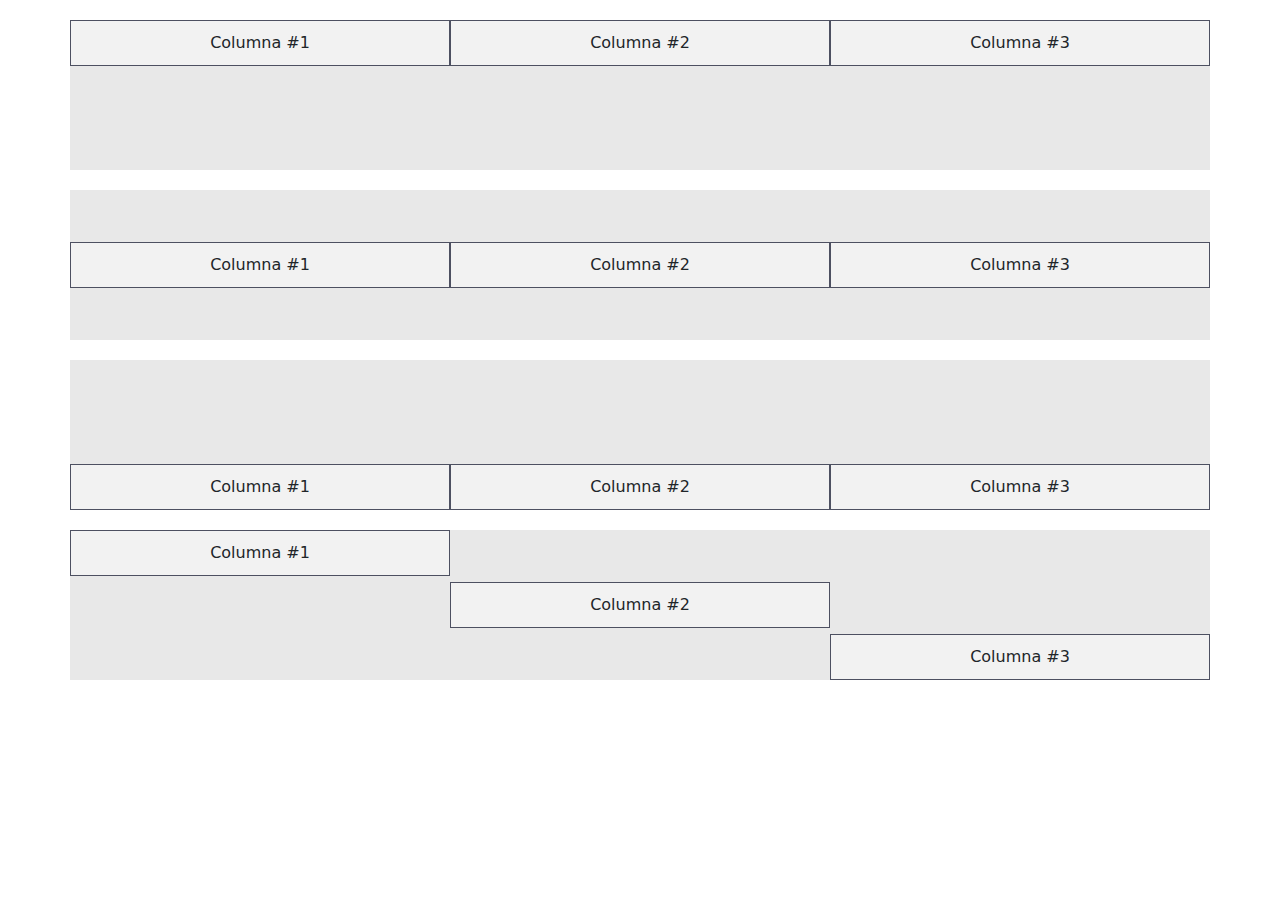
<file: 10-columnas_alineadas_verticalmente.html>
<!DOCTYPE html>
<html lang="en">
<head>
	<meta charset="UTF-8">
	<meta http-equiv="X-UA-Compatible" content="IE=edge">
	<meta name="viewport" content="width=device-width, initial-scale=1.0">
	<link rel="stylesheet" href="bootstrap/css/bootstrap.min.css">
	<title>Columnas Alineadas Verticalmente</title>
	<style>
		.row {
			background: #e8e8e8;
			margin-top: 20px;
			height: 150px;
		}

		.col {
			background: #f2f2f2;
			text-align: center;
			padding: 10px;
			border: 1px solid #4d5061;
		}
	</style>
	
</head>
<body>
	<div class="container">
		<div class="row align-items-start">
			<div class="col">Columna #1</div>
			<div class="col">Columna #2</div>
			<div class="col">Columna #3</div>
		</div>
		
		<div class="row align-items-center">
			<div class="col">Columna #1</div>
			<div class="col">Columna #2</div>
			<div class="col">Columna #3</div>
		</div>
		
		<div class="row align-items-end">
			<div class="col">Columna #1</div>
			<div class="col">Columna #2</div>
			<div class="col">Columna #3</div>
		</div>

		<div class="row">
			<div class="col align-self-start">Columna #1</div>
			<div class="col align-self-center">Columna #2</div>
			<div class="col align-self-end">Columna #3</div>
		</div>
	</div>


	<script src="bootstrap/js/bootstrap.bundle.min.js"></script>
</body>
</html>
</file>
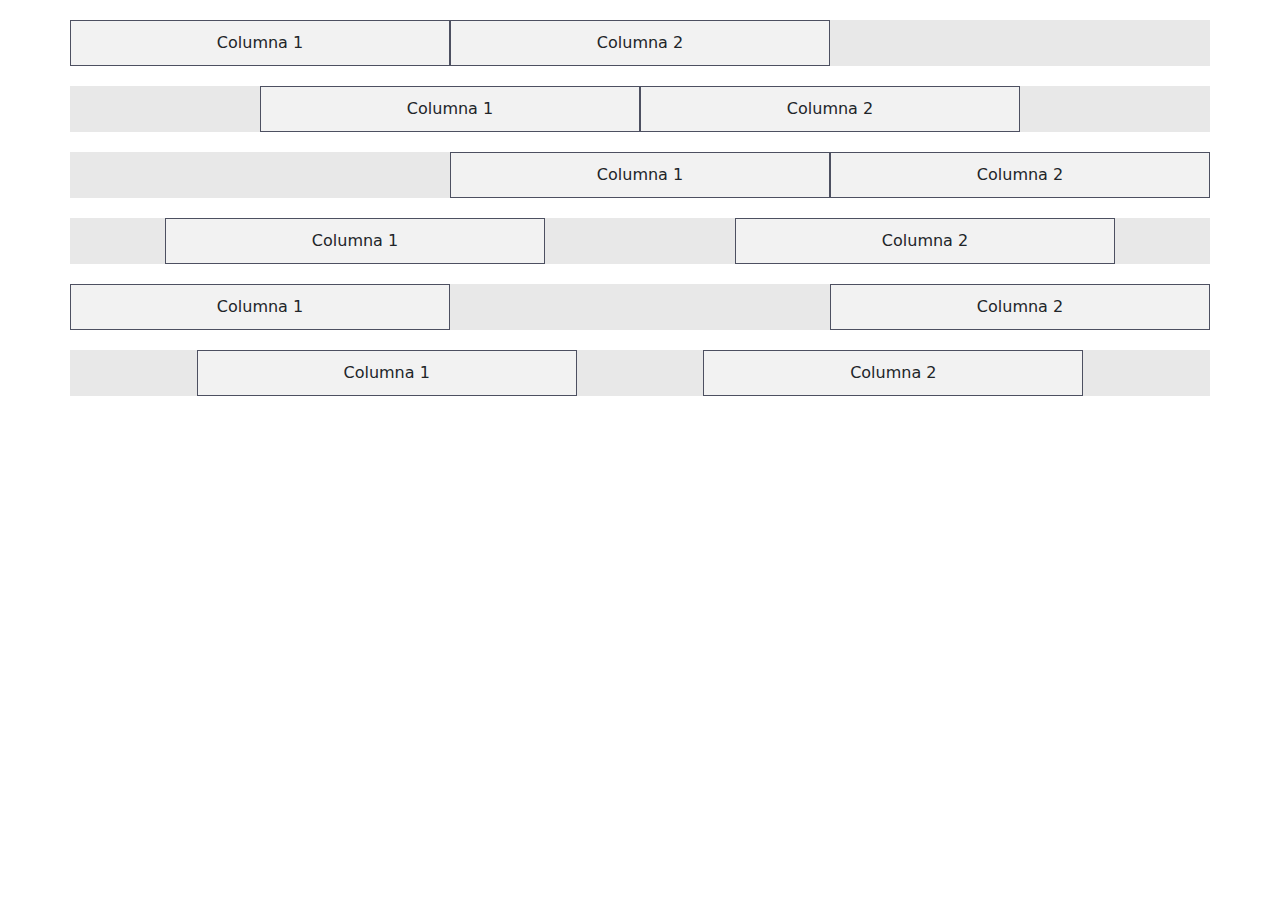
<file: 11-columnas_alineadas_horizontalmente.html>
<!DOCTYPE html>
<html lang="en">
<head>
    <meta charset="UTF-8">
    <meta http-equiv="X-UA-Compatible" content="IE=edge">
    <meta name="viewport" content="width=device-width, initial-scale=1.0">
    <link rel="stylesheet" href="bootstrap/css/bootstrap.min.css">
    <title>Document</title>
</head>

<style>
    .row {
        background: #e8e8e8;
        margin-top: 20px;
    }

    .columna {
        background: #f2f2f2;
        text-align: center;
        padding: 10px;
        border: 1px solid #4d5061;
    }
</style>

<body>
    <div class="container">
        <div class="row justify-content-start">
            <div class="columna col-4">Columna 1</div>
            <div class="columna col-4">Columna 2</div>       
        </div>
        <div class="row justify-content-center">
            <div class="columna col-4">Columna 1</div>
            <div class="columna col-4">Columna 2</div>       
        </div>
        <div class="row justify-content-end">
            <div class="columna col-4">Columna 1</div>
            <div class="columna col-4">Columna 2</div>       
        </div>
        <div class="row justify-content-around">
            <div class="columna col-4">Columna 1</div>
            <div class="columna col-4">Columna 2</div>       
        </div>
        <div class="row justify-content-between">
            <div class="columna col-4">Columna 1</div>
            <div class="columna col-4">Columna 2</div>       
        </div>
        <div class="row justify-content-evenly">
            <div class="columna col-4">Columna 1</div>
            <div class="columna col-4">Columna 2</div>       
        </div>
    </div>
    <script src="bootstrap/js/bootstrap.bundle.min.js"></script>
</body>
</html>
</file>
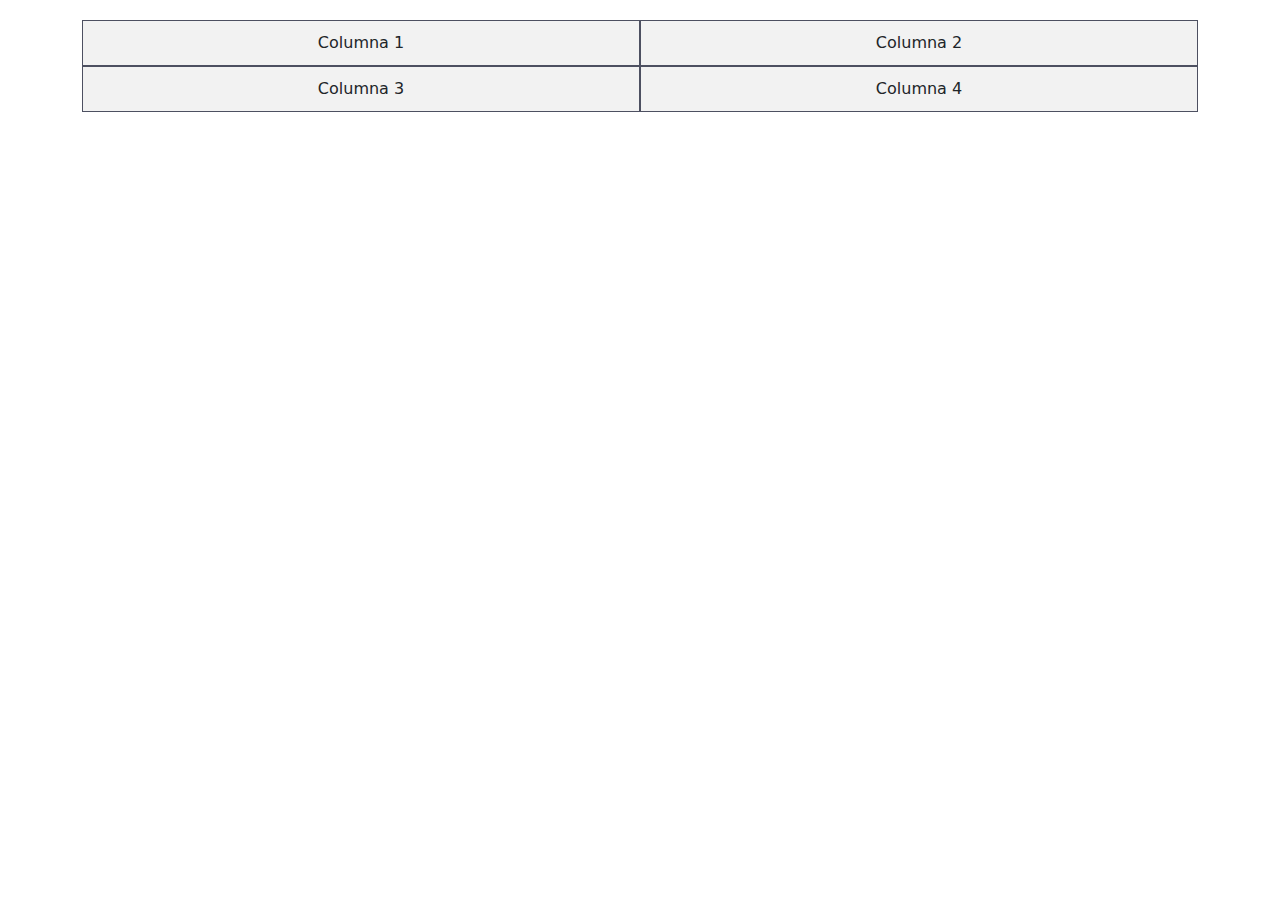
<file: 12-gutters.html>
<!DOCTYPE html>
<html lang="en">
<head>
    <meta charset="UTF-8">
    <meta http-equiv="X-UA-Compatible" content="IE=edge">
    <meta name="viewport" content="width=device-width, initial-scale=1.0">
    <link rel="stylesheet" href="bootstrap/css/bootstrap.min.css">
    <title>Document</title>
</head>
<style>
    .row{
        background:#e8e8e8;
        margin-top:20px;
    }
    .contenido{
        background:#f2f2f2;
        text-align:center;
        padding:10px;
        border:1px solid #4d5061;
    }
</style>
<body>
    <div class="container">
        <!-- Podemos establecer diferentes tamaños de gutters -->
		<!-- g-0 	No gutter -->
		<!-- gx-5 	Gutter horizontal -->
		<!-- gy-5 	Gutter vertical -->
        <div class="row g-0">
            <div class="col-6">
                <div class="contenido">Columna 1</div>
            </div>
            <div class="col-6">
                <div class="contenido">Columna 2</div>
            </div>
            <div class="col-6">
                <div class="contenido">Columna 3</div>
            </div>
            <div class="col-6">
                <div class="contenido">Columna 4</div>
            </div>
            
        </div>
    </div>
    <script src="bootstrap/js/bootstrap.bundle.min.js"></script>
</body>
</html>
</file>
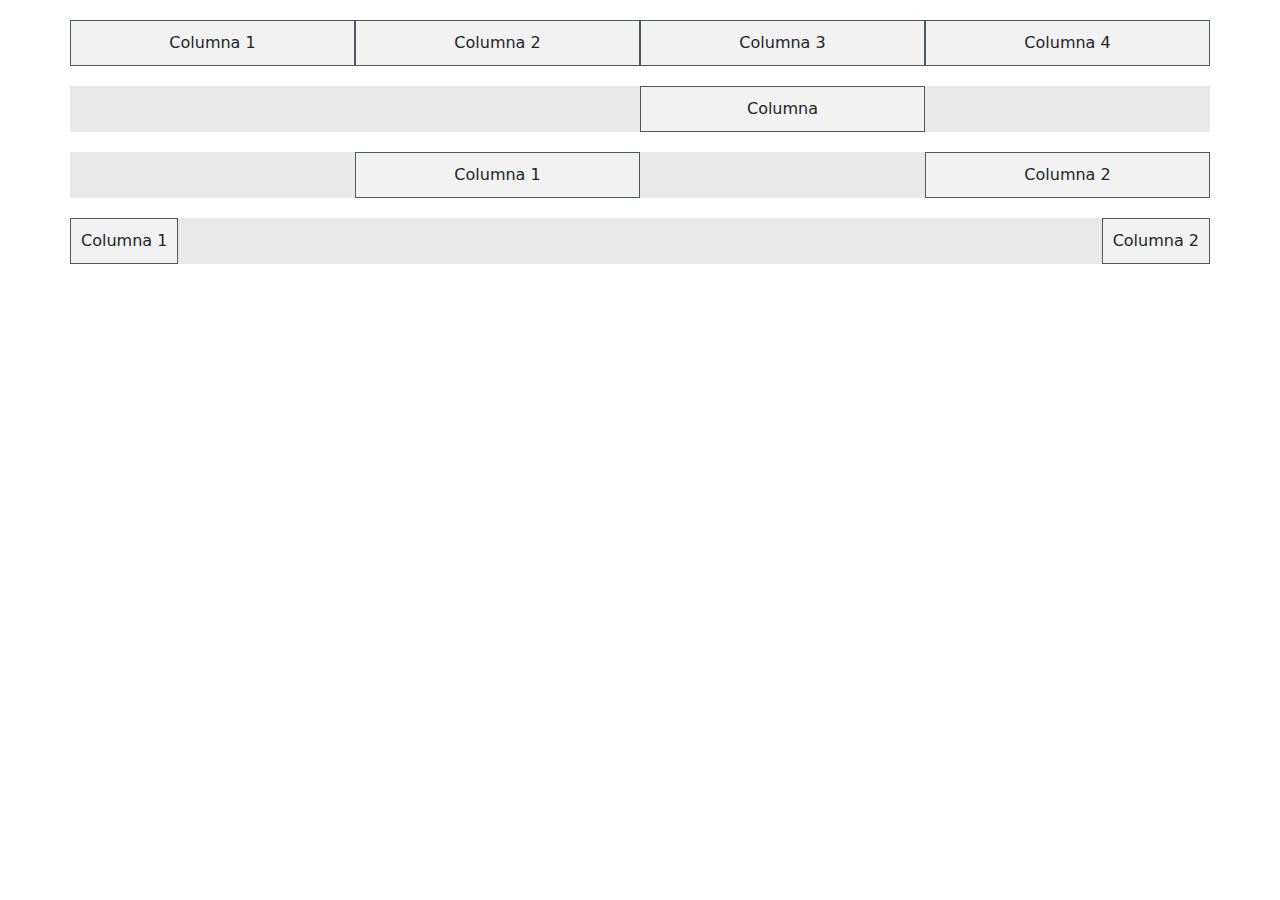
<file: 13.html>
<!DOCTYPE html>
<html lang="en">
<head>
    <meta charset="UTF-8">
    <meta http-equiv="X-UA-Compatible" content="IE=edge">
    <meta name="viewport" content="width=device-width, initial-scale=1.0">
    <link rel="stylesheet" href="bootstrap/css/bootstrap.min.css">
    <title>Document</title>
</head>
<style>
    .row{
        background:#e8e8e8;
        margin-top:20px;
    }
    .columna{
        background:#f2f2f2;
        text-align:center;
        padding:10px;
        border:1px solid #4d5861;
    }
</style>
<body>
    <div class="container">
		<div class="row">
			<!-- Reordenamiento de columnas -->
			<!-- order-1 al order-5 -->
			<!-- .order-first -->
			<!-- .order-last -->
			<div class="columna col order-4 order-md-1">Columna 1</div>
			<div class="columna col order-3 order-md-2">Columna 2</div>
			<div class="columna col order-2 order-md-3">Columna 3</div>
			<div class="columna col order-1 order-md-4">Columna 4</div>
		</div>

		<div class="row">
			<div class="columna col-3 offset-3 offset-sm-6">Columna</div>
		</div>

		<div class="row">
			<div class="columna col-3 offset-3">Columna 1</div>
			<div class="columna col-3 offset-3">Columna 2</div>
		</div>

		<div class="row">
			<div class="columna col-auto">Columna 1</div>
			<div class="columna col-auto ms-auto">Columna 2</div>
		</div>

	</div>

    <script src="bootstrap/js/bootstrap.bundle.min.js"></script>
	
</body>
</html>
</file>
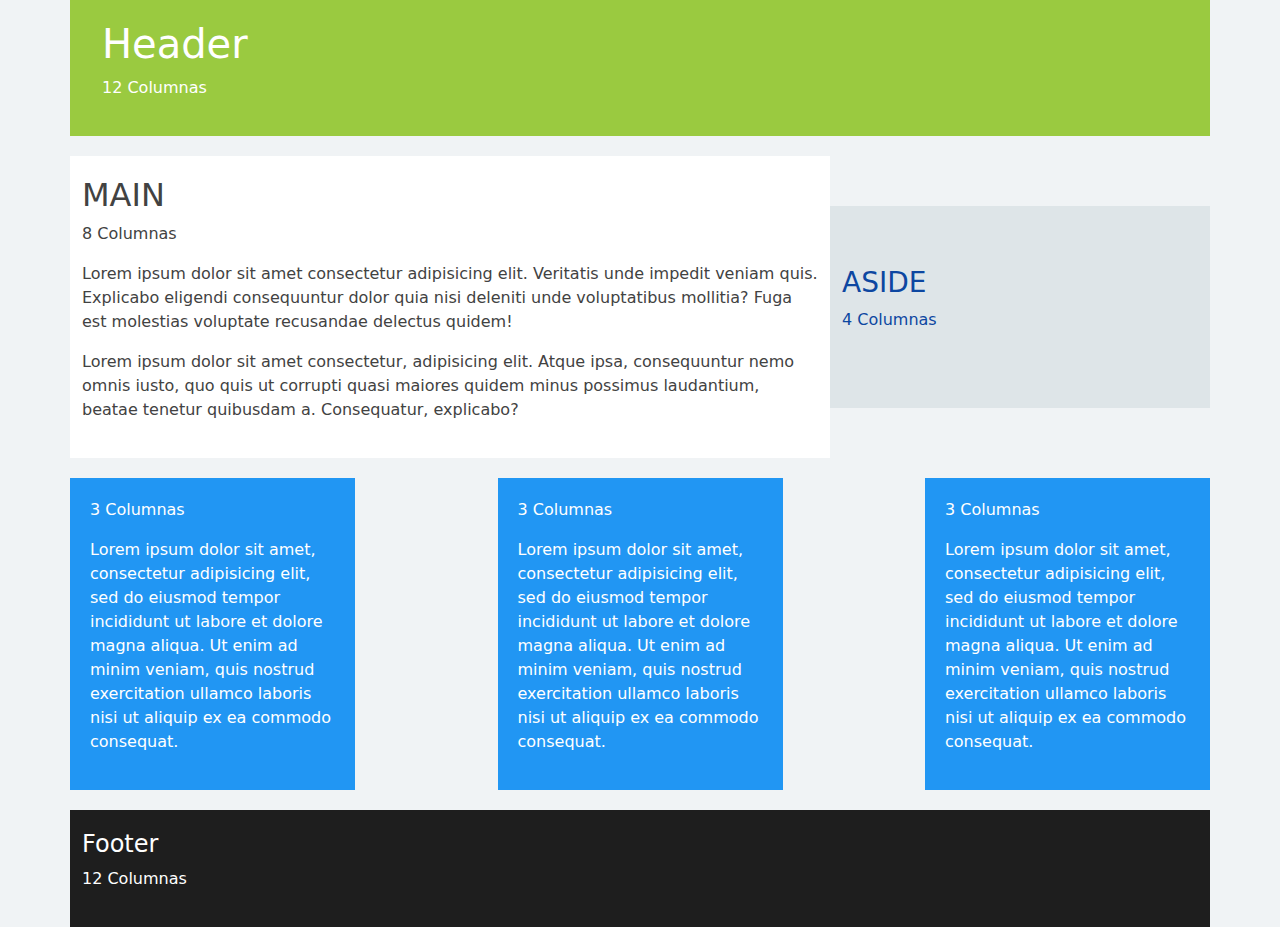
<file: 14-grid.html>
<!DOCTYPE html>
<html lang="en">
<head>
    <meta charset="UTF-8">
    <meta http-equiv="X-UA-Compatible" content="IE=edge">
    <meta name="viewport" content="width=device-width, initial-scale=1.0">
    <link rel="stylesheet" href="bootstrap/css/bootstrap.min.css">
    <link rel="stylesheet" href="bootstrap/css/estilos.css">
    <title>14 ejemplo grid</title>
</head>
<style>
    
</style>
<body>
	<div class="container">
		<header class="row">
			<div class="col">
				<h1>Header</h1>
				<p>12 Columnas</p>
			</div>
		</header>

		<section class="contenedor-main row align-items-center">
			<main class="col-md-8">
				<h2>MAIN</h2>
				<p class="d-none d-md-block">8 Columnas</p>
				<p class="d-block d-md-none">12 Columnas</p>
				<p>Lorem ipsum dolor sit amet consectetur adipisicing elit. Veritatis unde impedit veniam quis. Explicabo eligendi consequuntur dolor quia nisi deleniti unde voluptatibus mollitia? Fuga est molestias voluptate recusandae delectus quidem!</p>

				<p>Lorem ipsum dolor sit amet consectetur, adipisicing elit. Atque ipsa, consequuntur nemo omnis iusto, quo quis ut corrupti quasi maiores quidem minus possimus laudantium, beatae tenetur quibusdam a. Consequatur, explicabo?</p>
			</main>

			<aside class="col-md-4">
				<h3>ASIDE</h3>
				<p class="d-none d-md-block">4 Columnas</p>
				<p class="d-block d-md-none">12 Columnas</p>
			</aside>
		</section>

		<section class="row widgets justify-content-between">
			<div class="col-12 col-md-4 col-lg-3">
				<p class="d-none d-lg-block">3 Columnas</p>
				<p class="d-none d-md-block d-lg-none">4 Columnas</p>
				<p class="d-block d-md-none">12 Columnas</p>

				<p>Lorem ipsum dolor sit amet, consectetur adipisicing elit, sed do eiusmod
				tempor incididunt ut labore et dolore magna aliqua. Ut enim ad minim veniam,
				quis nostrud exercitation ullamco laboris nisi ut aliquip ex ea commodo
				consequat.</p>
			</div>

			<div class="col-12 col-md-4 col-lg-3">
				<p class="d-none d-lg-block">3 Columnas</p>
				<p class="d-none d-md-block d-lg-none">4 Columnas</p>
				<p class="d-block d-md-none">12 Columnas</p>

				<p>Lorem ipsum dolor sit amet, consectetur adipisicing elit, sed do eiusmod
				tempor incididunt ut labore et dolore magna aliqua. Ut enim ad minim veniam,
				quis nostrud exercitation ullamco laboris nisi ut aliquip ex ea commodo
				consequat.</p>
			</div>

			<div class="col-12 col-md-4 col-lg-3">
				<p class="d-none d-lg-block">3 Columnas</p>
				<p class="d-none d-md-block d-lg-none">4 Columnas</p>
				<p class="d-block d-md-none">12 Columnas</p>

				<p>Lorem ipsum dolor sit amet, consectetur adipisicing elit, sed do eiusmod
				tempor incididunt ut labore et dolore magna aliqua. Ut enim ad minim veniam,
				quis nostrud exercitation ullamco laboris nisi ut aliquip ex ea commodo
				consequat.</p>
			</div>
		</section>

		<footer class="row">
			<div class="col">
				<h4>Footer</h4>
				<p>12 Columnas</p>
			</div>
		</footer>
	</div>

    <script src="bootstrap/js/bootstrap.bundle.min.js"></script>
</body>
</html>
</file>
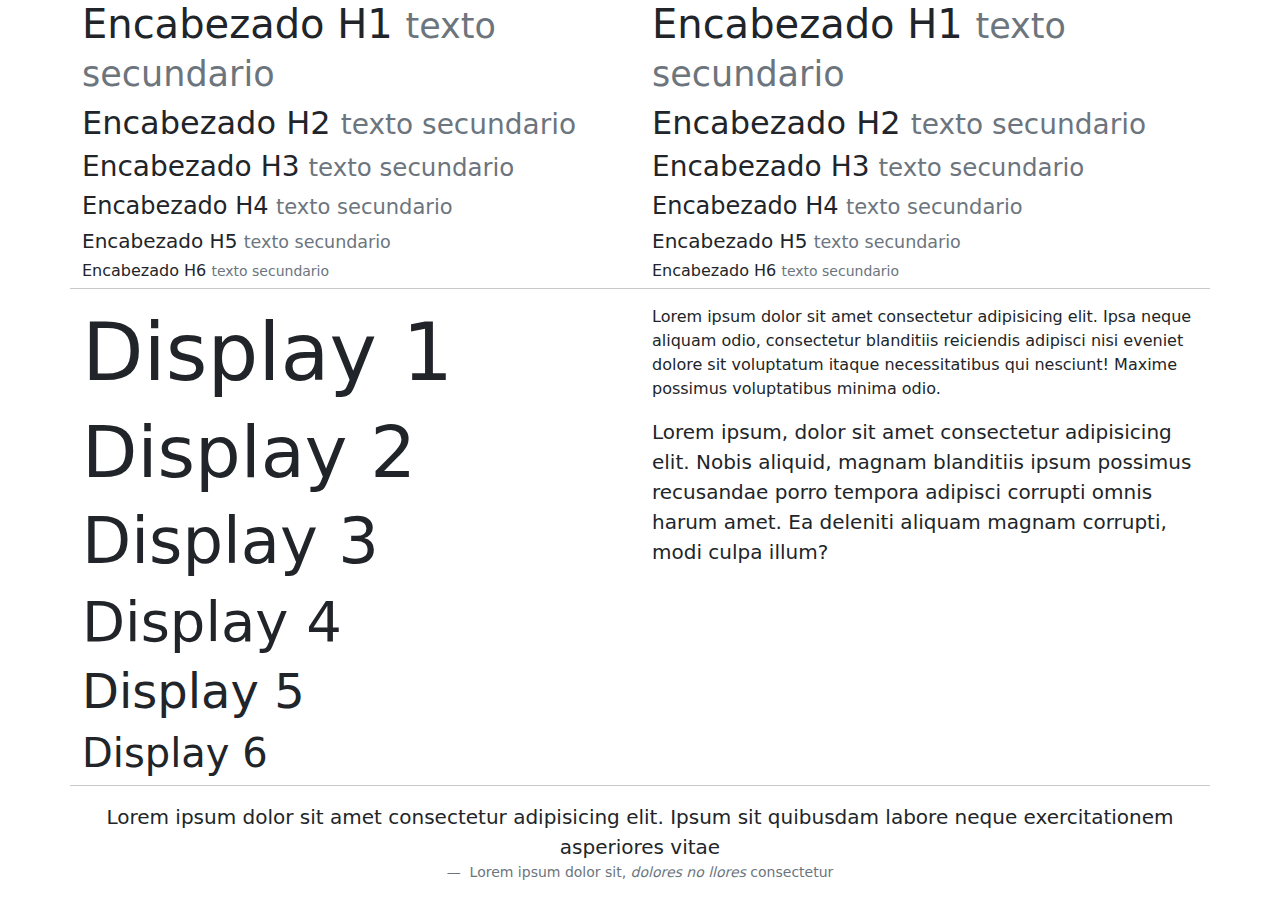
<file: 15-tipografía.html>
<!DOCTYPE html>
<html lang="en">
<head>
    <meta charset="UTF-8">
    <meta http-equiv="X-UA-Compatible" content="IE=edge">
    <meta name="viewport" content="width=device-width, initial-scale=1.0">
    <link rel="stylesheet" href="bootstrap/css/bootstrap.min.css">
    <title>Document</title>
</head>
<body>
    <div class="container">
        <div class="row">
            <div class="col">
                <h1>Encabezado H1 <small class="text-muted">texto secundario</small></h1>
                <h2>Encabezado H2 <small class="text-muted">texto secundario</small></h2>
                <h3>Encabezado H3 <small class="text-muted">texto secundario</small></h3>
                <h4>Encabezado H4 <small class="text-muted">texto secundario</small></h4>
                <h5>Encabezado H5 <small class="text-muted">texto secundario</small></h5>
                <h6>Encabezado H6 <small class="text-muted">texto secundario</small></h6>
            </div>

            <div class="col">
                <p class="h1">Encabezado H1 <small class="text-muted">texto secundario</small></p>
                <p class="h2">Encabezado H2 <small class="text-muted">texto secundario</small></p>
                <p class="h3">Encabezado H3 <small class="text-muted">texto secundario</small></p>
                <p class="h4">Encabezado H4 <small class="text-muted">texto secundario</small></p>
                <p class="h5">Encabezado H5 <small class="text-muted">texto secundario</small></p>
                <p class="h6">Encabezado H6 <small class="text-muted">texto secundario</small></p>
            </div>

            <hr>

            <div class="col">
                <h1 class="display-1">Display 1</h1>
                <h2 class="display-2">Display 2</h2>
                <h3 class="display-3">Display 3</h3>
                <h4 class="display-4">Display 4</h4>
                <h5 class="display-5">Display 5</h5>
                <h6 class="display-6">Display 6</h6>
            </div>

            <div class="col">
                <p>Lorem ipsum dolor sit amet consectetur adipisicing elit. Ipsa neque aliquam odio, consectetur blanditiis reiciendis adipisci nisi eveniet dolore sit voluptatum itaque necessitatibus qui nesciunt! Maxime possimus voluptatibus minima odio.</p>
                <p class="lead">Lorem ipsum, dolor sit amet consectetur adipisicing elit. Nobis aliquid, magnam blanditiis ipsum possimus recusandae porro tempora adipisci corrupti omnis harum amet. Ea deleniti aliquam magnam corrupti, modi culpa illum?</p>
            </div>

            <hr>
            
            <div class="col">
                <figure class="text-center">
                    <blockquote class="blockquote">
                        <p>Lorem ipsum dolor sit amet consectetur adipisicing elit. Ipsum sit quibusdam labore neque exercitationem asperiores vitae</p>
                    </blockquote>
                    <figcaption class="blockquote-footer">
                        Lorem ipsum dolor sit, <cite title="Jeremias Menacho">dolores no llores</cite> consectetur 
                    </figcaption>
                </figure>
            </div>
        </div>
    </div>
    <script src="bootstrap/js/bootstrap.bundle.min.js"></script>
</body>
</html>
</file>
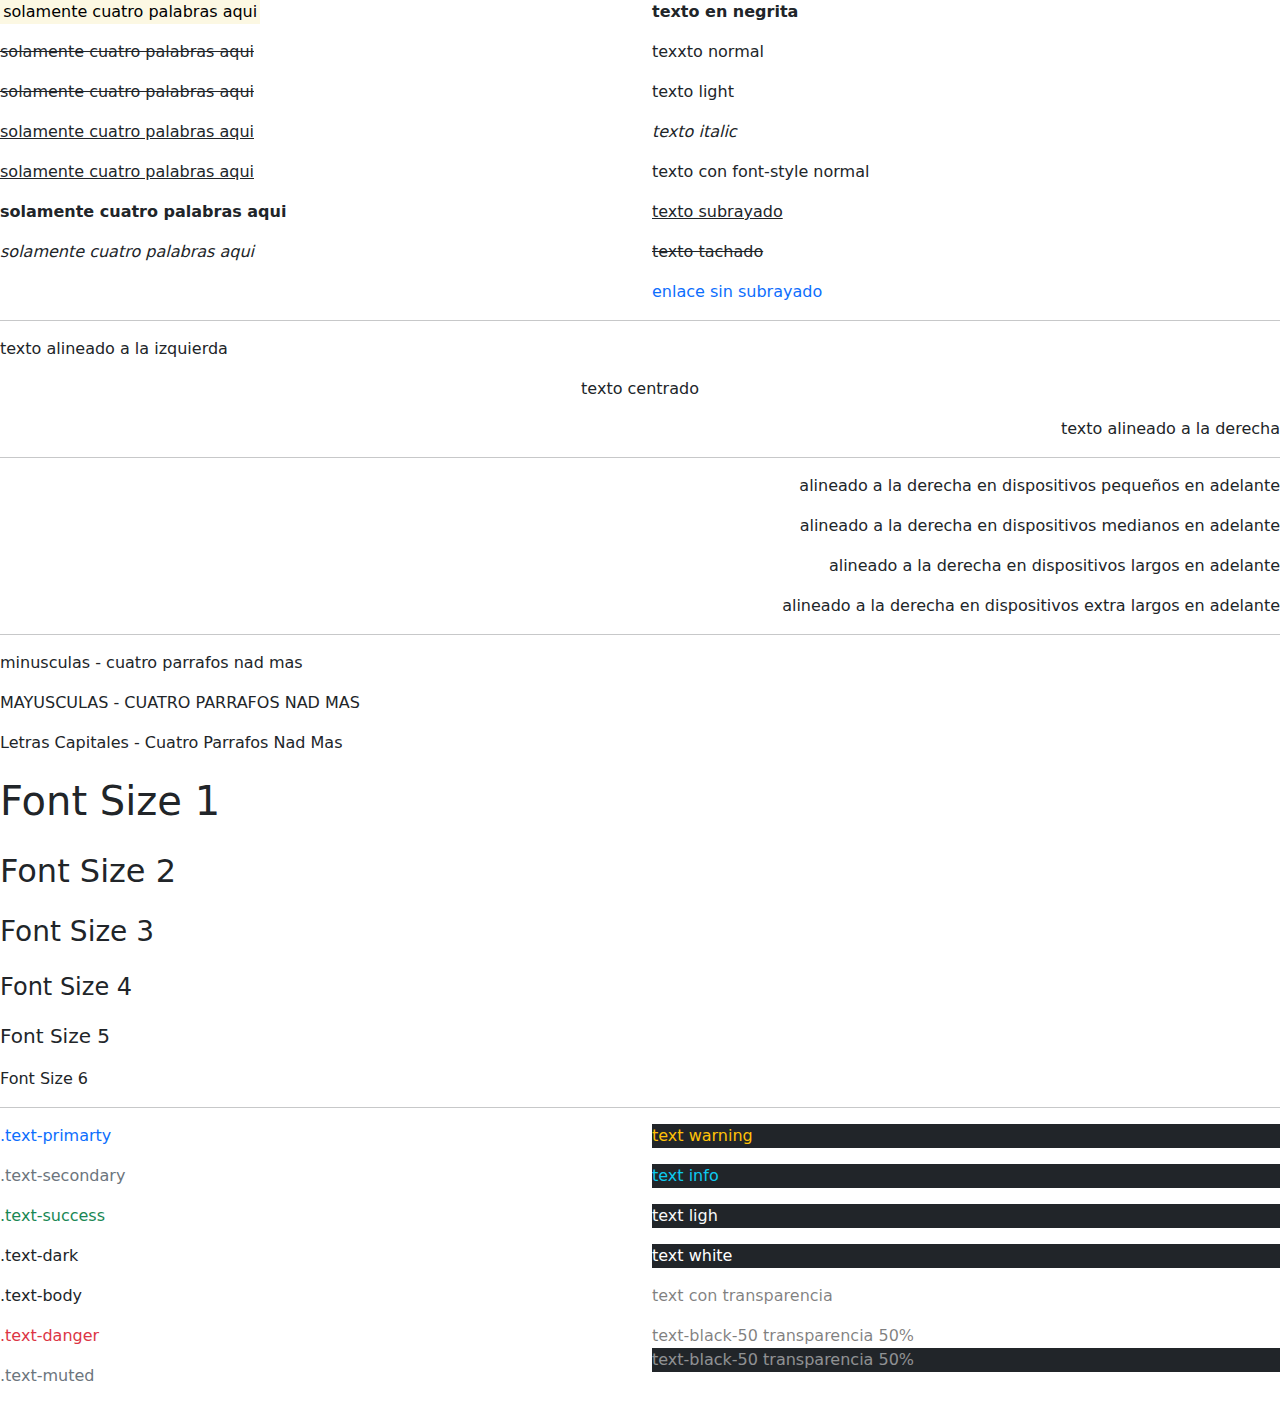
<file: 16-tipografía.html>
<!DOCTYPE html>
<html lang="en">
<head>
    <meta charset="UTF-8">
    <meta http-equiv="X-UA-Compatible" content="IE=edge">
    <meta name="viewport" content="width=device-width, initial-scale=1.0">
    <link rel="stylesheet" href="bootstrap/css/bootstrap.min.css">
    <title>Document</title>
</head>
<body>

    <div class="row">
        <div class="col-6">
            <p><mark>solamente cuatro palabras aqui</mark></p>
            <p><del>solamente cuatro palabras aqui</del></p>
            <p><s>solamente cuatro palabras aqui</s></p>
            <p><ins>solamente cuatro palabras aqui</ins></p>
            <p><u>solamente cuatro palabras aqui</u></p>
            <p><strong>solamente cuatro palabras aqui</strong></p>
            <p><em>solamente cuatro palabras aqui</em></p>
        </div>
        
        <div class="col-6">
            <p class="fw-bold">texto en negrita</p>
            <p class="fw-normal">texxto normal</p>
            <p class="fw-light">texto light</p>
            <p class="fst-italic">texto italic</p>
            <p class="fst-normal">texto con font-style normal</p>
            <p class="text-decoration-underline">texto subrayado</p>
            <p class="text-decoration-line-through">texto tachado</p>
            <a href="#" class="text-decoration-none">enlace sin subrayado</a>
        </div>

        <div class="col-12">
            <hr>
            <p class="text-start">texto alineado a la izquierda</p>
            <p class="text-center">texto centrado</p>
            <p class="text-end">texto alineado a la derecha</p>
        </div>

        <hr>

        <div class="col-12">
            <p class="text-start text-sm-end">alineado a la derecha en dispositivos pequeños en adelante</p>
            <p class="text-start text-md-end">alineado a la derecha en dispositivos medianos  en adelante</p>
            <p class="text-start text-lg-end">alineado a la derecha en dispositivos largos en adelante</p>
            <p class="text-start text-xl-end">alineado a la derecha en dispositivos extra largos en adelante</p>
        </div>

        <hr>

        <div class="col-12">
            <p class="text-lowercase">minusculas - cuatro parrafos nad mas</p>
            <p class="text-uppercase">MAYUSCULAS  - cuatro parrafos nad mas</p>
            <p class="text-capitalize">letras capitales - cuatro parrafos nad mas</p>
        </div>

        <div class="col-12">
            <p class="fs-1">Font Size 1</p>
            <p class="fs-2">Font Size 2</p>
            <p class="fs-3">Font Size 3</p>
            <p class="fs-4">Font Size 4</p>
            <p class="fs-5">Font Size 5</p>
            <p class="fs-6">Font Size 6</p>
        </div>

        <hr>

        <div class="col-6">
            <p class="text-primary">.text-primarty</p>
            <p class="text-secondary">.text-secondary</p>
            <p class="text-success">.text-success</p>
            <p class="text-dark">.text-dark</p>
            <p class="text-body">.text-body</p>
            <p class="text-danger">.text-danger</p>
            <p class="text-muted">.text-muted</p>
        </div>

        <div class="col-6">
            <p class="text-warning bg-dark"> text warning</p>
            <p class="text-info bg-dark"> text info</p>
            <p class="text-light bg-dark"> text ligh</p>
            <p class="text-white bg-dark"> text white</p>
            <p class="text-black-50">text con transparencia</p>
            <div class="text-black-50">text-black-50 transparencia 50%</div>
            <div class="text-white-50 bg-dark">text-black-50 transparencia 50%</div>
        </div>

    </div>


    <script src="bootstrap/js/bootstrap.bundle.min.js"></script>
</body>
</html>
</file>
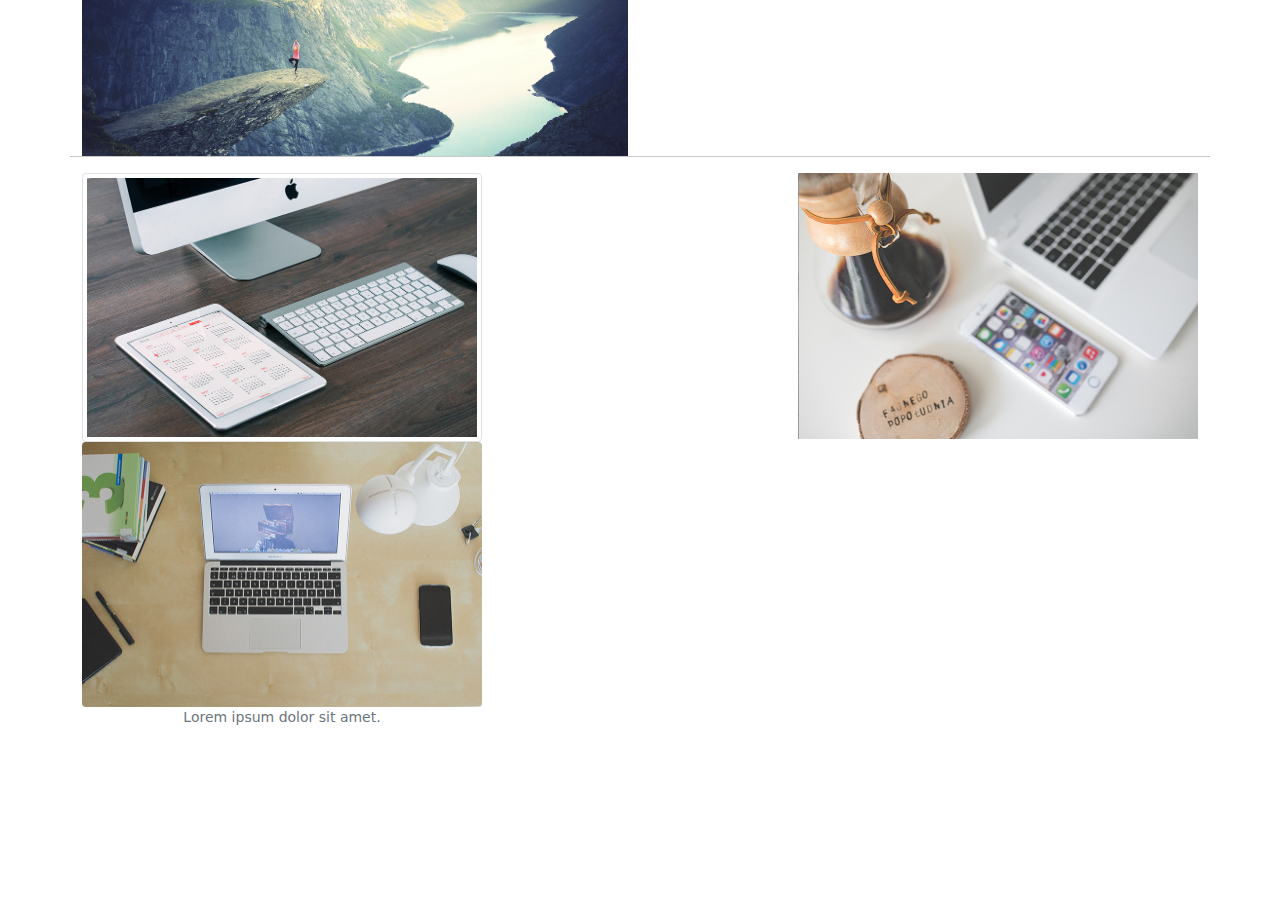
<file: 17-imagenes.html>
<!DOCTYPE html>
<html lang="en">
<head>
    <meta charset="UTF-8">
    <meta http-equiv="X-UA-Compatible" content="IE=edge">
    <meta name="viewport" content="width=device-width, initial-scale=1.0">
    <link rel="stylesheet" href="bootstrap/css/bootstrap.min.css">
    <title>Document</title>
</head>
<body>

    <div class="container">
        <div class="row">
            <div class="col-6">
                <img class="img-fluid"src="bootstrap/img/carousel1.jpg" alt="">
            </div>

            <hr>

            <div class="col-12">
                <img class="img-fluid float-start img-thumbnail" width="400" src="bootstrap/img/bg.jpg" alt="">
                <img class="img-fluid float-end" width="400" src="bootstrap/img/bg2.jpg" alt="">
            </div>
        </div>

        <div class="row">
            <div class="col-12">
                <figure class="figure">
                    <img class="img-fluid rounded" src="bootstrap/img/bg3.jpg" width="400" alt="">
                    <figcaption class="figure-caption">
                        <p class="text-center">Lorem ipsum dolor sit amet.</p>
                    </figcaption>
                </figure>

            </div>
        </div>
    </div>
    
    <script src="bootstrap/js/bootstrap.bundle.min.js"></script>
</body>
</html>
</file>
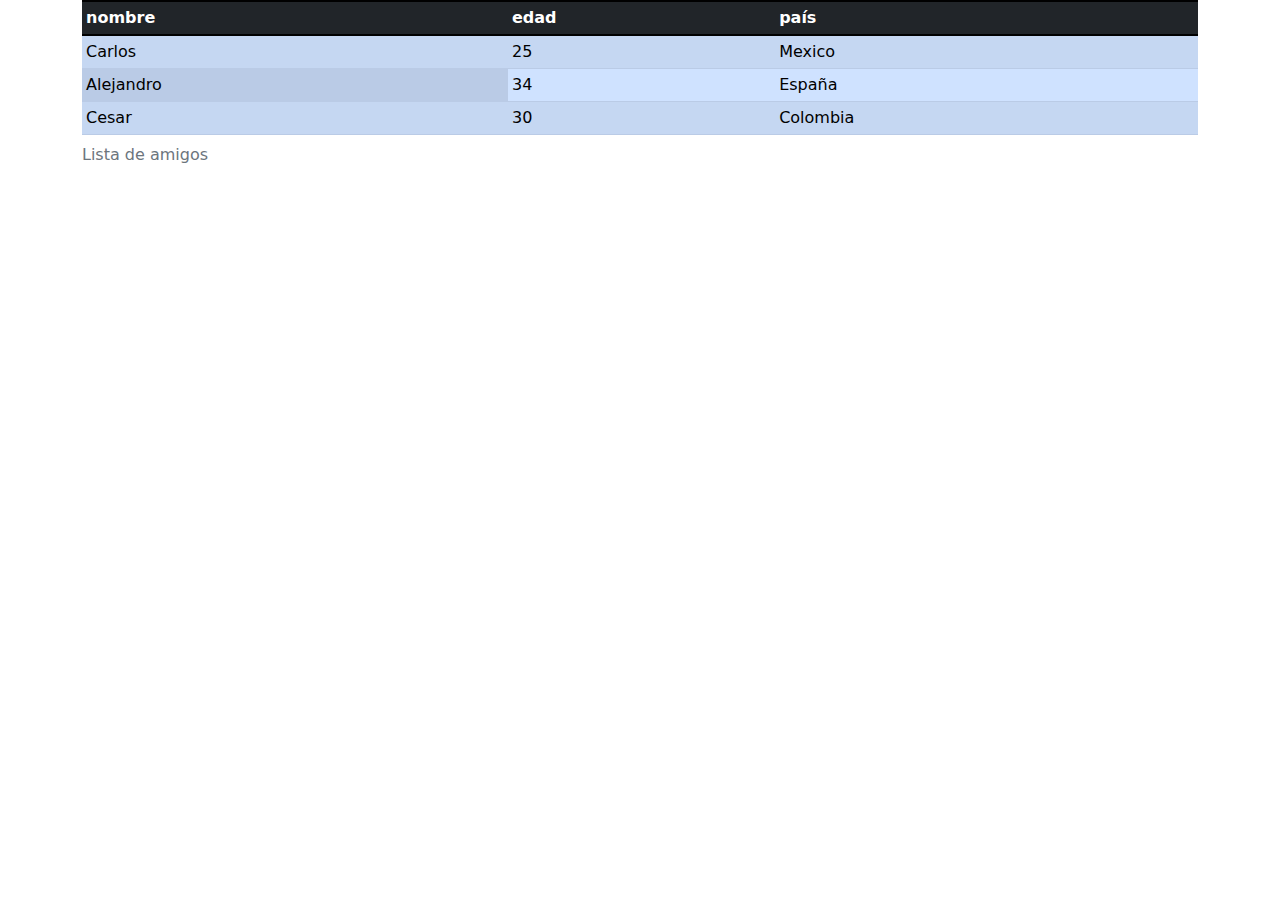
<file: 18-tablas.html>
<!DOCTYPE html>
<html lang="en">
<head>
    <meta charset="UTF-8">
    <meta http-equiv="X-UA-Compatible" content="IE=edge">
    <meta name="viewport" content="width=device-width, initial-scale=1.0">
    <link rel="stylesheet" href="bootstrap/css/bootstrap.min.css">
    <title>Document</title>
</head>
<body>
    <div class="container">
        <div class="row">
            <div class="col">
                <div class="table-responsive">
                    <table class="table table-striped table-hover table-sm table-primary">
                        <caption>Lista de amigos</caption>
                        <thead>
                            <tr class="table-dark">
                                <th>nombre</th>
                                <th>edad</th>
                                <th>país</th>
                            </tr>
                        </thead>
                        <tbody>
                            <tr>
                                <td>Carlos</td>
                                <td>25</td>
                                <td>Mexico</td>
                            </tr>
                            <tr>
                                <td class="table-active">Alejandro</td>
                                <td class="table-primary">34</td>
                                <td>España</td>
                            </tr>
                            <tr>
                                <td>Cesar</td>
                                <td>30</td>
                                <td>Colombia</td>
                            </tr>
                        </tbody>
                    </table>
                </div>
            </div>
        </div>
    </div>
    <script src="bootstrap/js/bootstrap.bundle.min.js"></script>
</body>
</html>
</file>
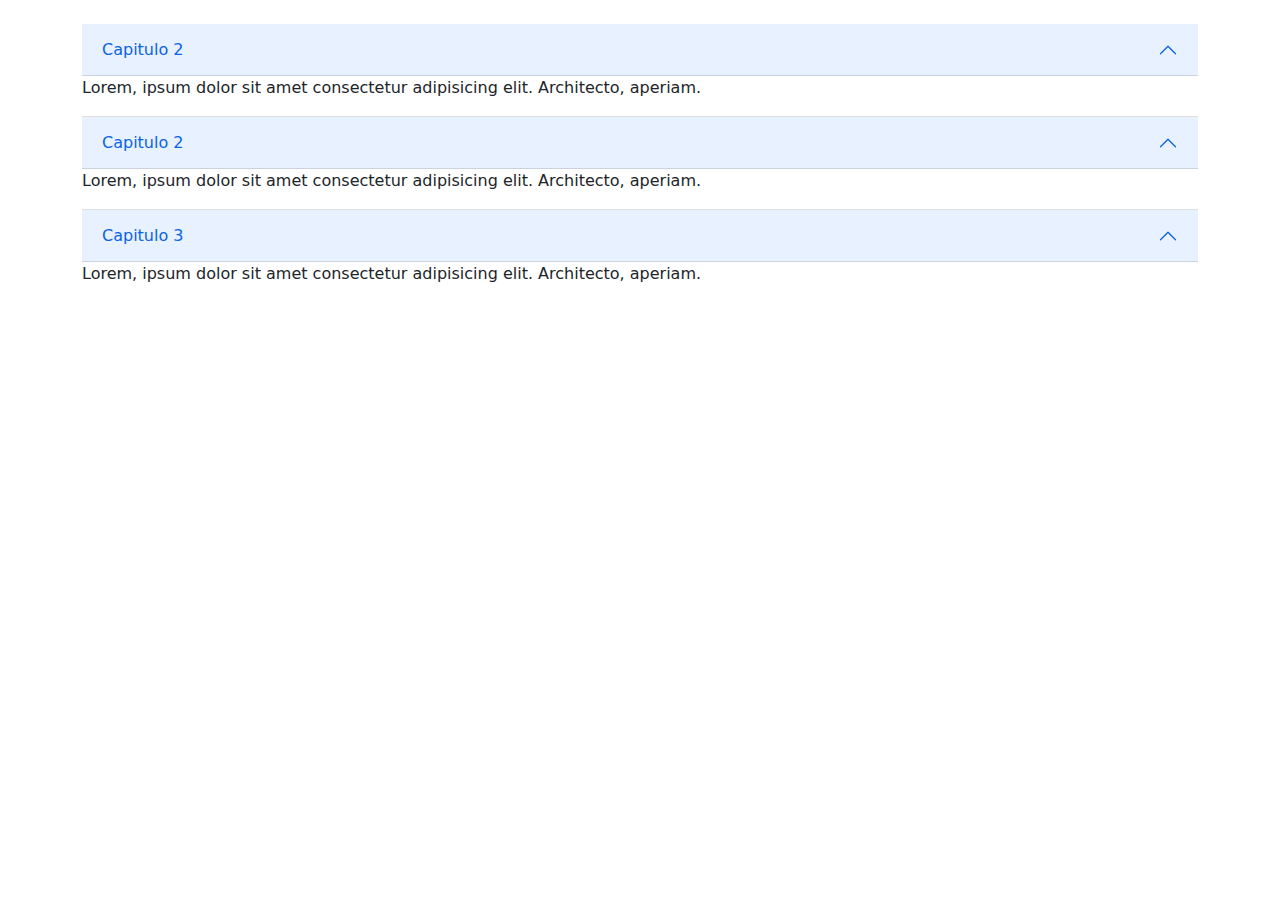
<file: 19-acordeon.html>
<!DOCTYPE html>
<html lang="en">
<head>
    <meta charset="UTF-8">
    <meta http-equiv="X-UA-Compatible" content="IE=edge">
    <meta name="viewport" content="width=device-width, initial-scale=1.0">
    <link rel="stylesheet" href="bootstrap/css/bootstrap.min.css">
    <title>Document</title>
</head>
<body>
    <div class="container">
        <div class="row mt-4">
            <div class="col">
                <div class="accordion accordion-flush" id="temario">
                    <!-- elemento 1-->
                    <div class="accordion-item">
                        <h2 class="accordion-header" id="encabezado-1">
                            <button class="accordion-button"
                            type="button"
                            data-bs-toggle="collapse"
                            data-bs-target="#elemento-1"
                            area-expanded="true"
                            aria-controles="elemento-1"
                            >
                            Capitulo 2
                            </button>
                        </h2>
                        <div id="elemento-1" 
                        class="accordion-collapse collapse show"
                        aria-labelledby="encabezado-1"
                        data-bs-parent="#temario">
                         <p>Lorem, ipsum dolor sit amet consectetur adipisicing elit. Architecto, aperiam.</p>
                        </div>
                    </div>

                    <div class="accordion-item">
                        <h2 class="accordion-header" id="encabezado-2">
                            <button class="accordion-button"
                            type="button"
                            data-bs-toggle="collapse"
                            data-bs-target="#elemento-2"
                            area-expanded="true"
                            aria-controles="elemento-2"
                            >
                            Capitulo 2
                            </button>
                        </h2>
                        <div id="elemento-2" 
                        class="accordion-collapse collapse show"
                        aria-labelledby="encabezado-2"
                        data-bs-parent="#temario">
                         <p>Lorem, ipsum dolor sit amet consectetur adipisicing elit. Architecto, aperiam.</p>
                        </div>
                    </div>

                    <div class="accordion-item">
                        <h2 class="accordion-header" id="encabezado-3">
                            <button class="accordion-button"
                            type="button"
                            data-bs-toggle="collapse"
                            data-bs-target="#elemento-3"
                            area-expanded="true"
                            aria-controles="elemento-3"
                            >
                            Capitulo 3
                            </button>
                        </h2>
                        <div id="elemento-3" 
                        class="accordion-collapse collapse show"
                        aria-labelledby="encabezado-3"
                        data-bs-parent="#temario">
                         <p>Lorem, ipsum dolor sit amet consectetur adipisicing elit. Architecto, aperiam.</p>
                        </div>
                    </div>

                </div>
            </div>
        </div>
    </div>
    <script src="bootstrap/js/bootstrap.bundle.min.js"></script>
</body>
</html>
</file>
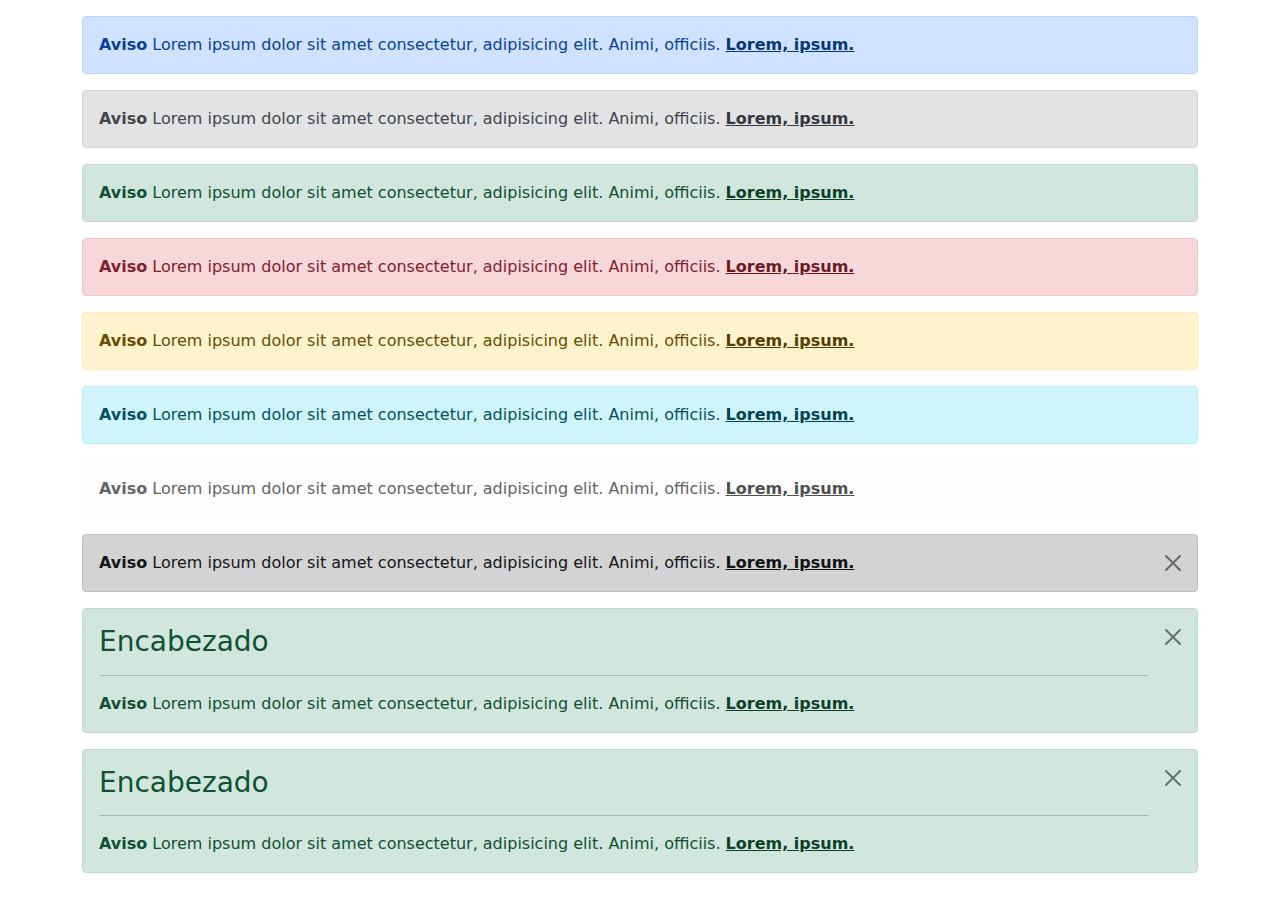
<file: 20-altertas.html>
<!DOCTYPE html>
<html lang="en">
<head>
    <meta charset="UTF-8">
    <meta http-equiv="X-UA-Compatible" content="IE=edge">
    <meta name="viewport" content="width=device-width, initial-scale=1.0">
    
    <link rel="stylesheet" href="bootstrap/css/bootstrap.min.css">
    
    <title>Alertas</title>
</head>
<body>
    <div class="container">
		<div class="row">
			<div class="col">
				<div class="alert alert-primary mt-3" role="alert">
					<strong>Aviso</strong> Lorem ipsum dolor sit amet consectetur, adipisicing elit. Animi, officiis.
					<a href="#" class="alert-link">Lorem, ipsum.</a>
				</div>

				<div class="alert alert-secondary mt-3" role="alert">
					<strong>Aviso</strong> Lorem ipsum dolor sit amet consectetur, adipisicing elit. Animi, officiis.
					<a href="#" class="alert-link">Lorem, ipsum.</a>
				</div>

				<div class="alert alert-success mt-3" role="alert">
					<strong>Aviso</strong> Lorem ipsum dolor sit amet consectetur, adipisicing elit. Animi, officiis.
					<a href="#" class="alert-link">Lorem, ipsum.</a>
				</div>

				<div class="alert alert-danger mt-3" role="alert">
					<strong>Aviso</strong> Lorem ipsum dolor sit amet consectetur, adipisicing elit. Animi, officiis.
					<a href="#" class="alert-link">Lorem, ipsum.</a>
				</div>

				<div class="alert alert-warning mt-3" role="alert">
					<strong>Aviso</strong> Lorem ipsum dolor sit amet consectetur, adipisicing elit. Animi, officiis.
					<a href="#" class="alert-link">Lorem, ipsum.</a>
				</div>

				<div class="alert alert-info mt-3" role="alert">
					<strong>Aviso</strong> Lorem ipsum dolor sit amet consectetur, adipisicing elit. Animi, officiis.
					<a href="#" class="alert-link">Lorem, ipsum.</a>
				</div>

				<div class="alert alert-light mt-3" role="alert">
					<strong>Aviso</strong> Lorem ipsum dolor sit amet consectetur, adipisicing elit. Animi, officiis.
					<a href="#" class="alert-link">Lorem, ipsum.</a>
				</div>

				<div class="alert alert-dark mt-3 alert-dismissible fade show" role="alert">
					<strong>Aviso</strong> Lorem ipsum dolor sit amet consectetur, adipisicing elit. Animi, officiis.
					<a href="#" class="alert-link">Lorem, ipsum.</a>
                    <button type="button" class="btn-close" data-bs-dismiss="alert" aria-label="Cerrar"></button>
				</div>

				<div class="alert alert-success mt-3 alert-dismissible fade show" role="alert">
					<h3>Encabezado</h3>
					<hr>
					<strong>Aviso</strong> Lorem ipsum dolor sit amet consectetur, adipisicing elit. Animi, officiis.
					<a href="#" class="alert-link">Lorem, ipsum.</a>
					<button type="button" class="btn-close" data-bs-dismiss="alert" aria-label="Cerrar"></button>
				</div>

                <div class="alert alert-success mt-3 alert-dismissible fade show" role="alert">
					<h3>Encabezado</h3>
					<hr>
					<strong>Aviso</strong> Lorem ipsum dolor sit amet consectetur, adipisicing elit. Animi, officiis.
					<a href="#" class="alert-link">Lorem, ipsum.</a>
					<button type="button" class="btn-close" data-bs-dismiss="alert" aria-label="Cerrar"></button>
				</div>
			</div>
		</div>
	</div>
    <script src="bootstrap/js/bootstrap.bundle.min.js"></script>
</body>
</html>
</file>
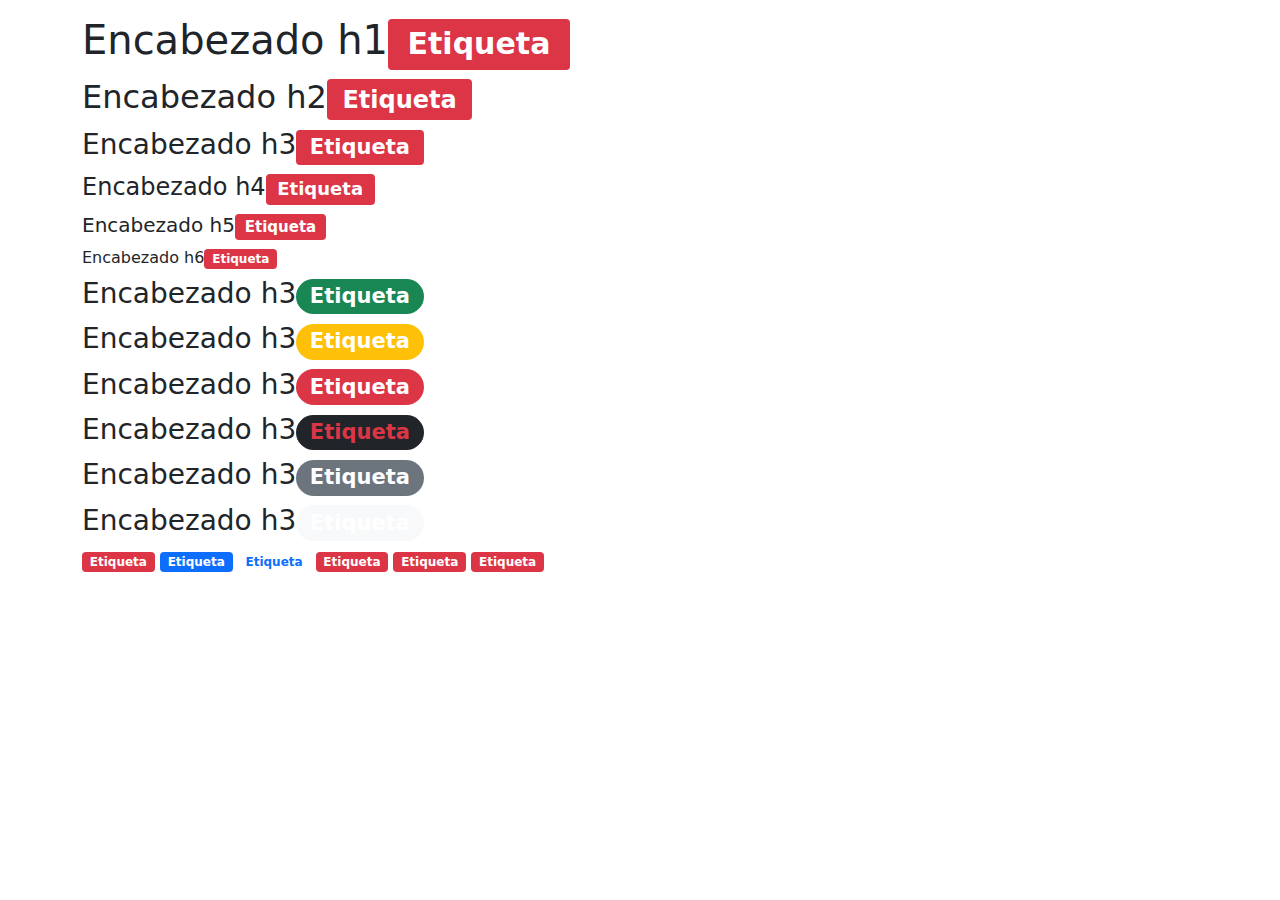
<file: 21-insignias.html>
<!DOCTYPE html>
<html lang="en">
<head>
    <meta charset="UTF-8">
    <meta http-equiv="X-UA-Compatible" content="IE=edge">
    <meta name="viewport" content="width=device-width, initial-scale=1.0">
    <link rel="stylesheet" href="bootstrap/css/bootstrap.min.css">
    <title>Document</title>
</head>
<style>
    
</style>
<body>
    <div class="container">
        <div class="row mt-3">
            <div class="col">
                <h1>Encabezado h1<span class="badge bg-danger">Etiqueta</span></h1>
                <h2>Encabezado h2<span class="badge bg-danger">Etiqueta</span></h2>
                <h3>Encabezado h3<span class="badge bg-danger">Etiqueta</span></h3>
                <h4>Encabezado h4<span class="badge bg-danger">Etiqueta</span></h4>
                <h5>Encabezado h5<span class="badge bg-danger">Etiqueta</span></h5>
                <h6>Encabezado h6<span class="badge bg-danger">Etiqueta</span></h6>
            </div>

            <div class="col-12">
                <h3>Encabezado h3<span class="badge rounded-pill bg-success">Etiqueta</span></h3>
                <h3>Encabezado h3<span class="badge rounded-pill bg-warning">Etiqueta</span></h3>
                <h3>Encabezado h3<span class="badge rounded-pill bg-danger">Etiqueta</span></h3>
                <h3>Encabezado h3<span class="badge rounded-pill bg-dark text-danger">Etiqueta</span></h3>
                <h3>Encabezado h3<span class="badge rounded-pill bg-secondary">Etiqueta</span></h3>
                <h3>Encabezado h3<span class="badge rounded-pill bg-light">Etiqueta</span></h3>
            </div>

            <div class="col-12">
                <span class="badge bg-danger">Etiqueta</span>
                <span class="badge bg-primary">Etiqueta</span>
                <span class="badge bg-muted text-primary">Etiqueta</span>
                <span class="badge bg-danger">Etiqueta</span>
                <span class="badge bg-danger">Etiqueta</span>
                <span class="badge bg-danger">Etiqueta</span>
            </div>
        </div>
    </div>
    <script src="bootstrap/js/bootstrap.bundle.min.js"></script>
</body>
</html>
</file>
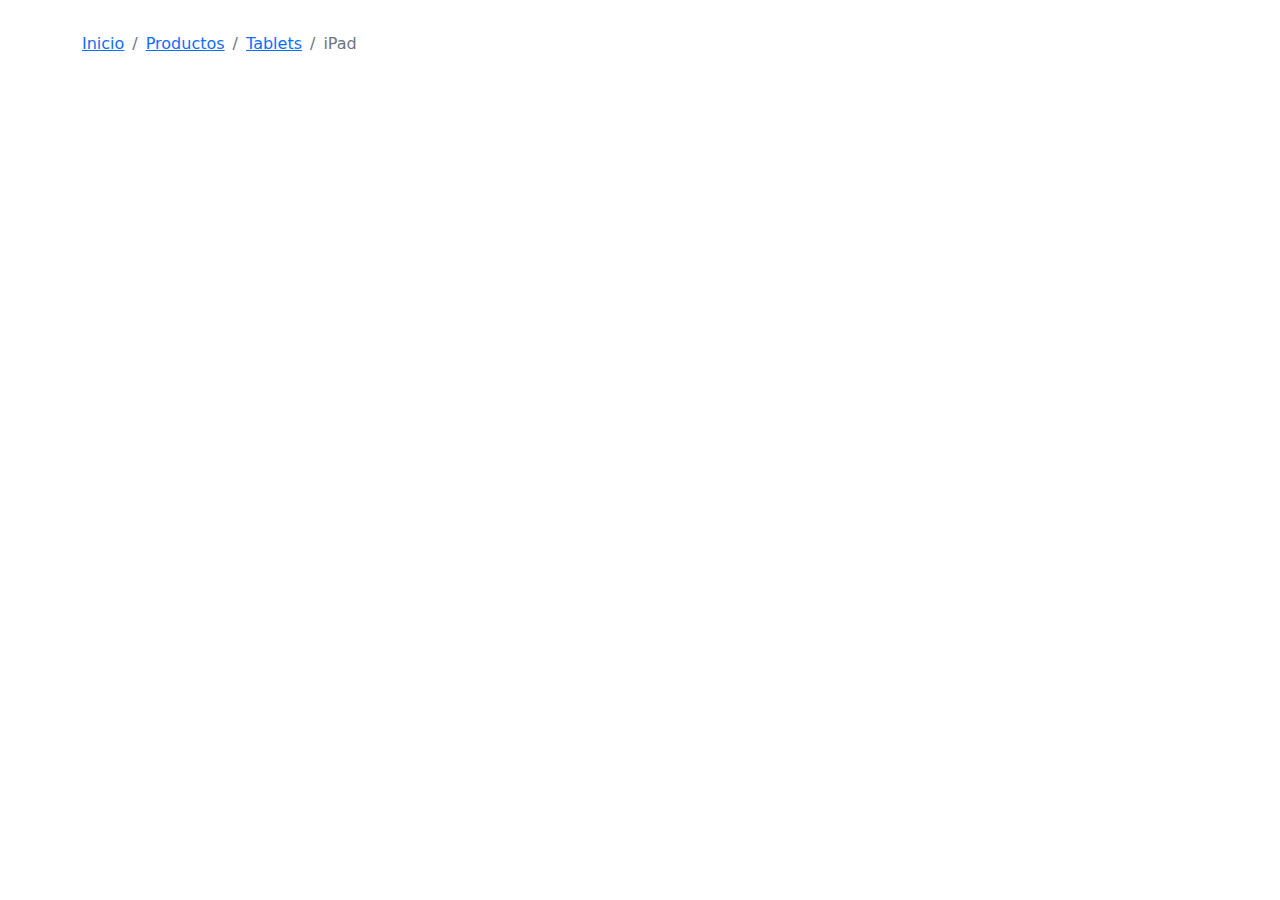
<file: 22-breadcumbs.html>
<!DOCTYPE html>
<html lang="en">
<head>
    <meta charset="UTF-8">
    <meta http-equiv="X-UA-Compatible" content="IE=edge">
    <meta name="viewport" content="width=device-width, initial-scale=1.0">
    <link rel="stylesheet" href="bootstrap/css/bootstrap.min.css">
    <title>Document</title>
</head>
<style>
    
</style>
<body>
    <div class="container">
        <div class="row mt-3">
            <div class="col">
                <nav class="breadcrumb mt-3">
                    <a href="#" class="breadcrumb-item">Inicio</a>
                    <a href="#" class="breadcrumb-item">Productos</a>
                    <a href="#" class="breadcrumb-item">Tablets</a>
                    <span class="breadcrumb-item active">iPad</span>
                </nav>
            </div>
        </div>
    </div>
    <script src="bootstrap/js/bootstrap.bundle.min.js"></script>
</body>
</html>
</file>
<file: bootstrap/css/estilos.css>
body {
	background: #f0f3f5;
	color: #fff;
}

header {
	background: #9aca40;
	padding: 20px;
	margin-bottom: 20px;
}

.contenedor-main {
	margin-bottom: 20px;
}

main {
	background: #fff;
	color: #424242;
	padding: 20px 0;
}

aside {
	background: #dee5e8;
	padding: 60px 0;
	color: #0d47a1;
}

.widgets {
	margin-bottom: 20px;
}

.widgets > div {
	background: #2196f3;
	color: #fff;
	padding: 20px;
}

footer {
	padding: 20px 0;
	background: #1e1e1e;
}
</file>
